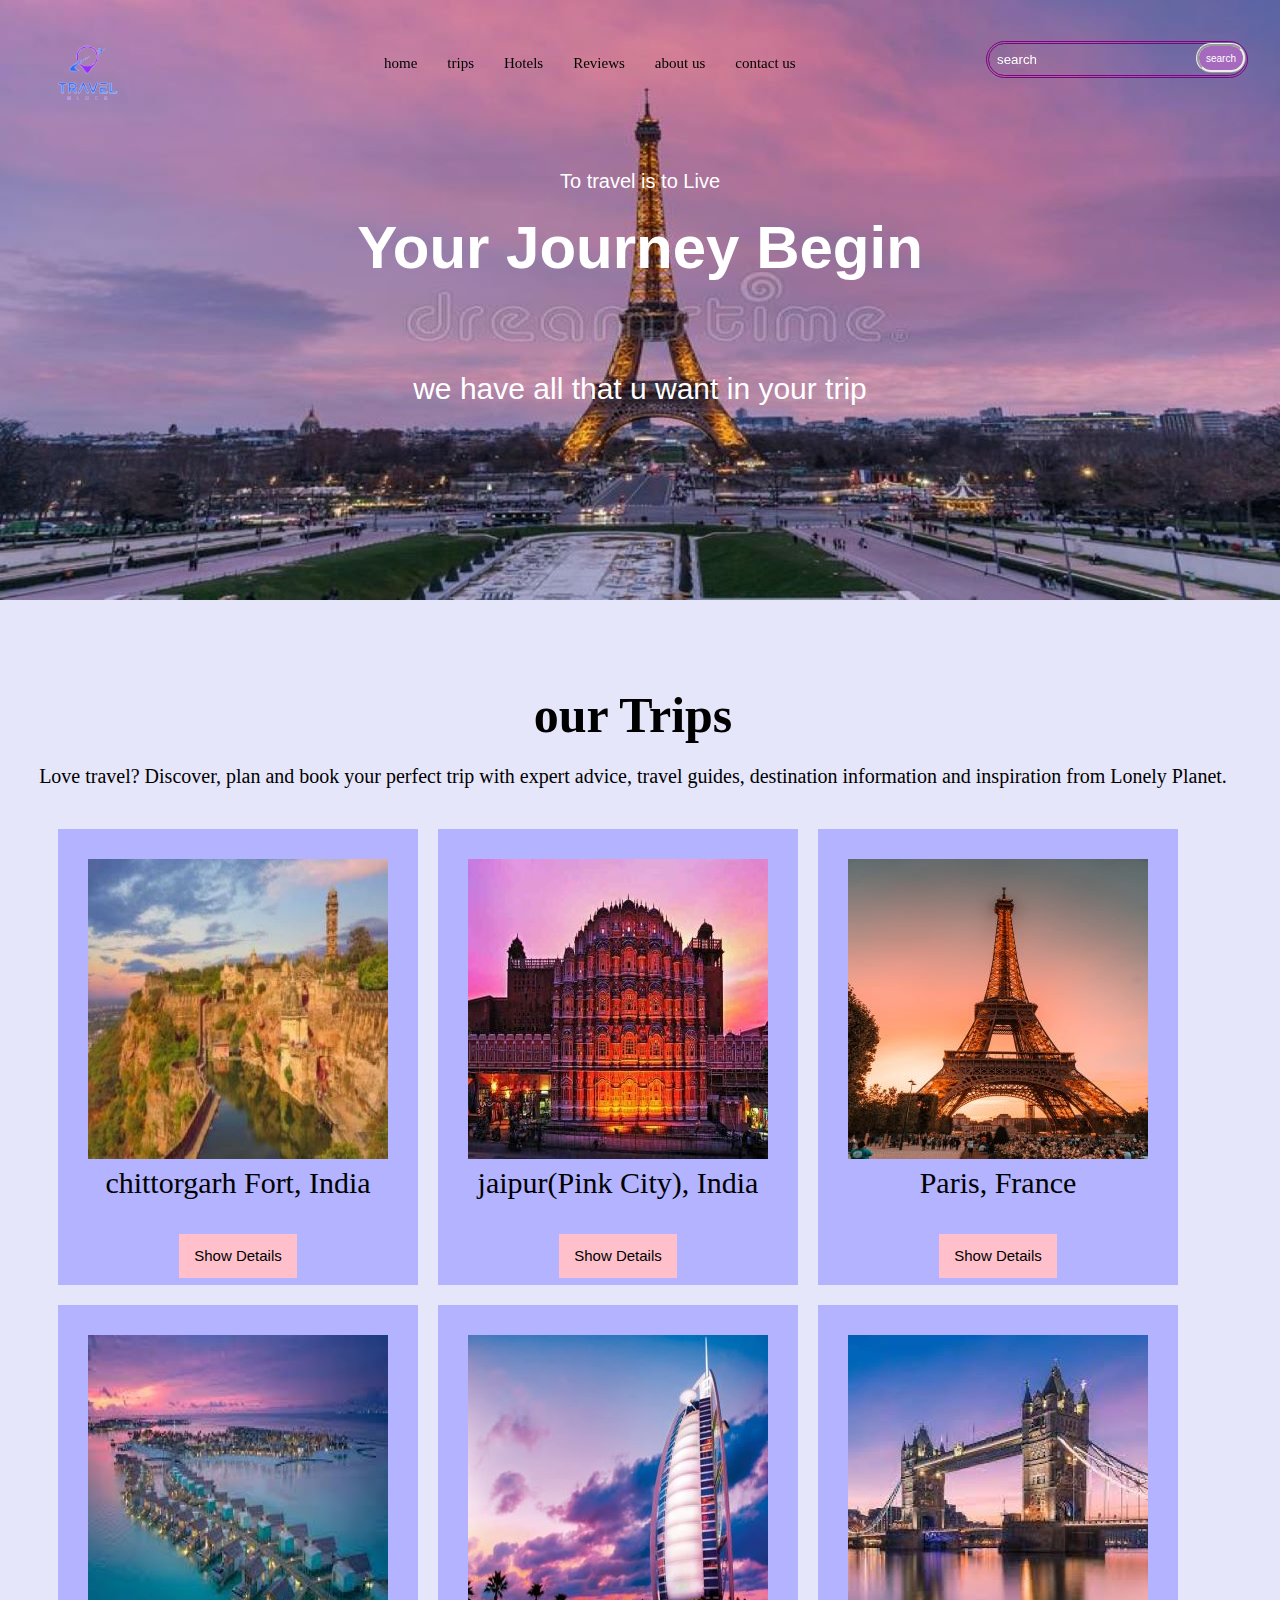
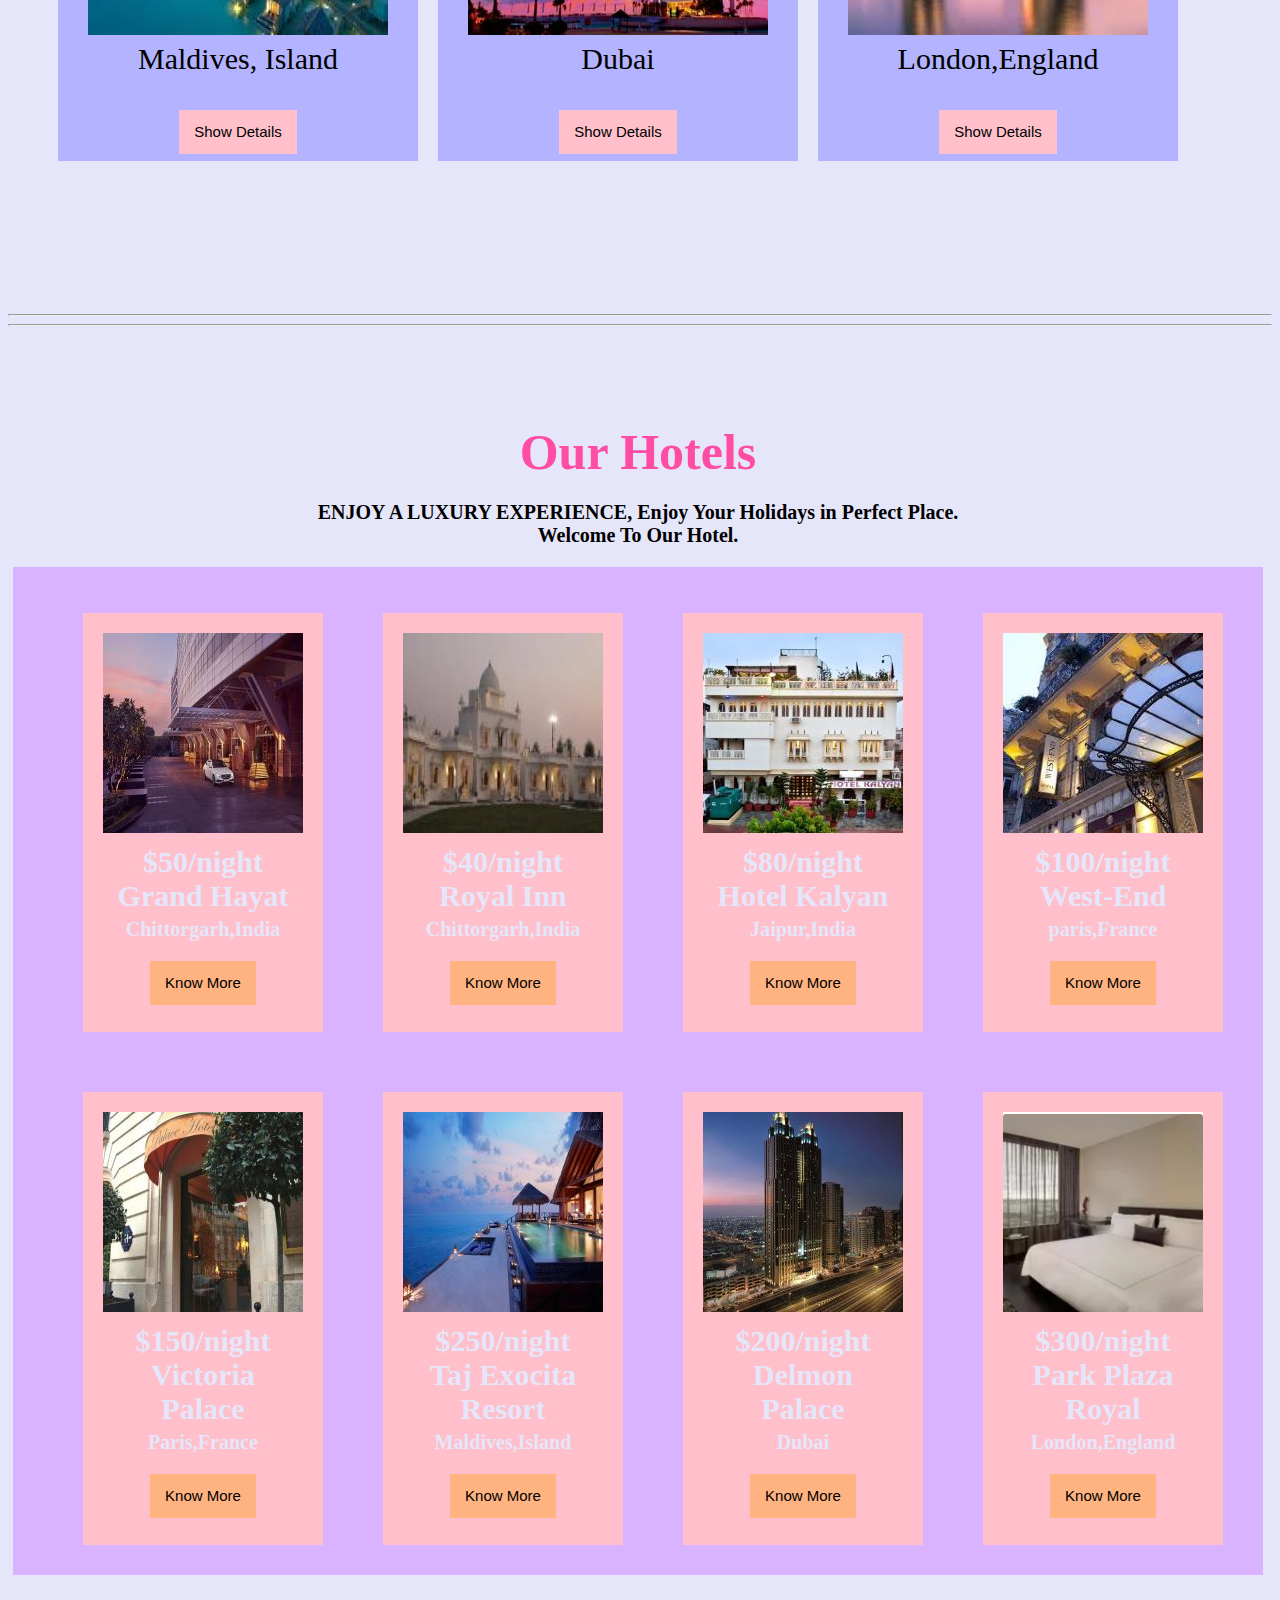
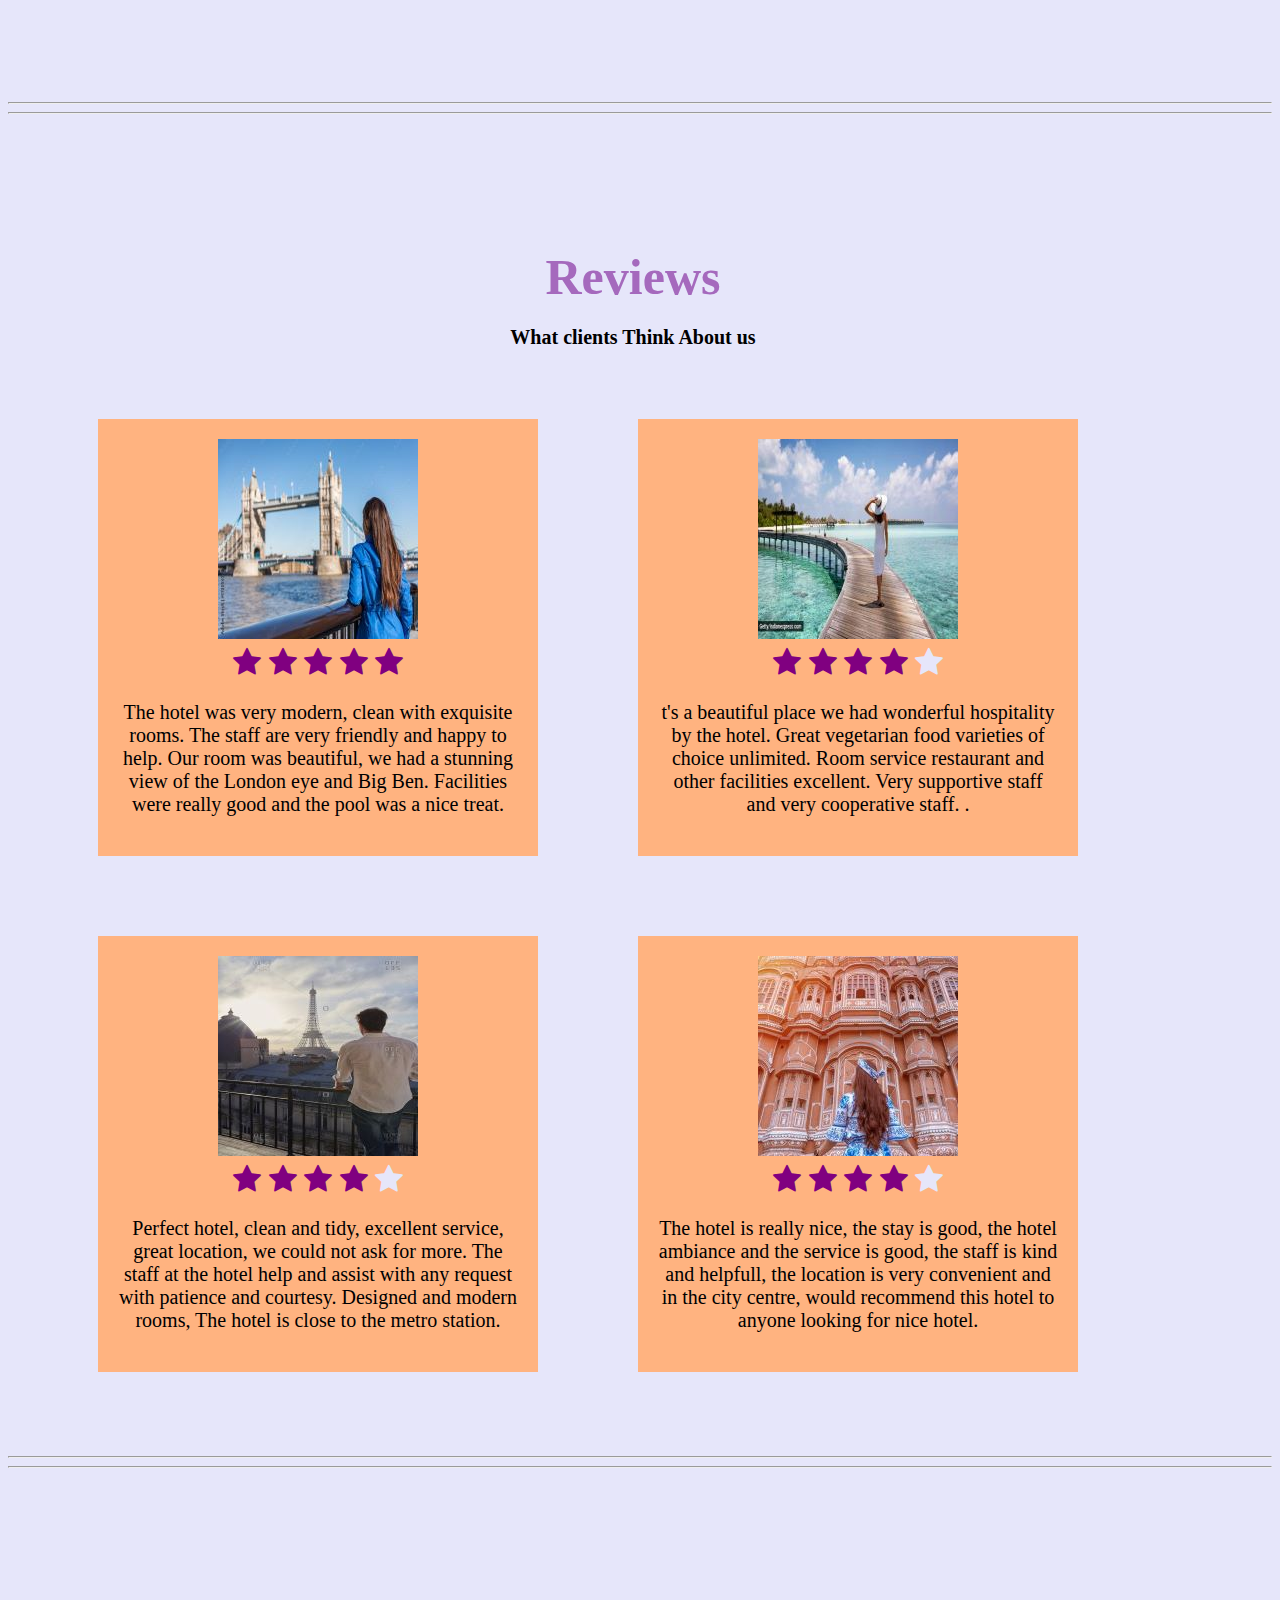
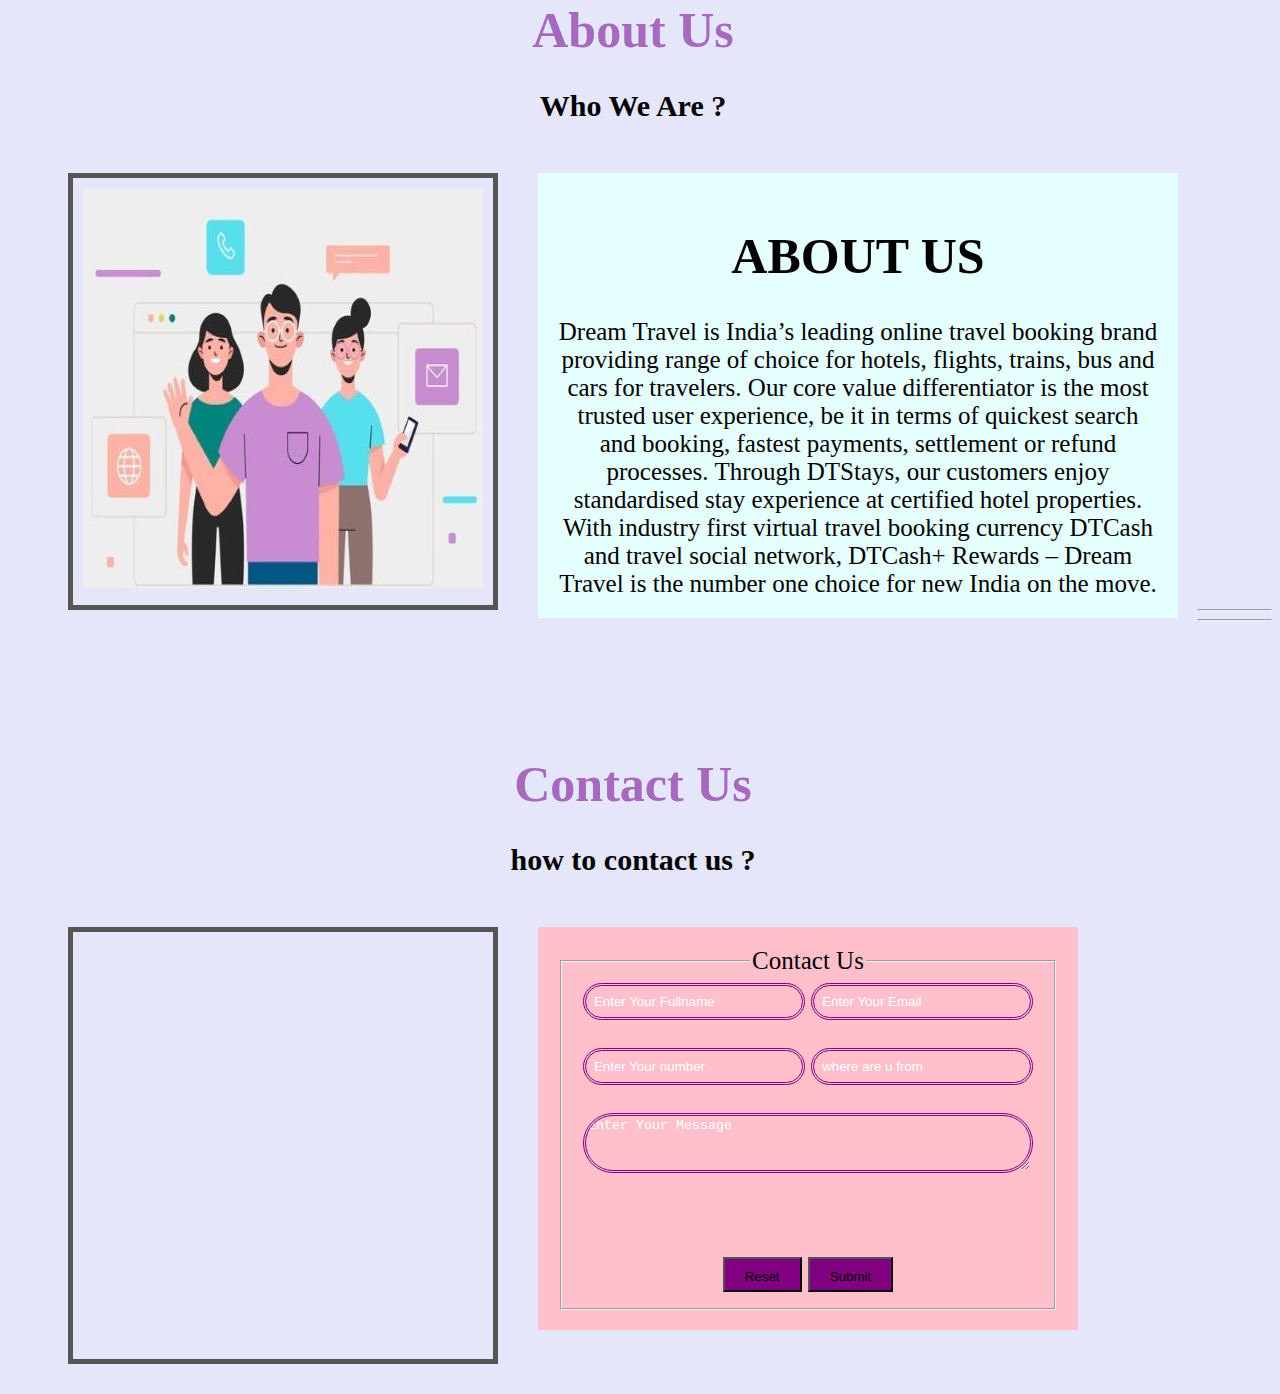
<file: project/index.html>
<!DOCTYPE html>
<html>
<head>
	<title>this is tour and travel website..!</title>
	<link rel="stylesheet" type="text/css" href="style.css">
	<link rel="stylesheet" href="https://cdnjs.cloudflare.com/ajax/libs/font-awesome/4.7.0/css/font-awesome.min.css">
</head>
<body >
	<header>
		<ul>
			<li class="img"><img src="images/travel_logo.png"></li>
			<li><a href="#home">home</a></li>
			<li><a href="#trips">trips</a></li>
			<li><a href="#hotels">Hotels</a></li>
			<li><a href="#review">Reviews</a></li>
			<li><a href="#about">about us</a></li>
			<li><a href="#contact">contact us</a></li>
		</ul>
		<form action="">
            <div class="button">
            	<input type="text" placeholder="search">
            	<button style="position: absolute; right: -4px">search</button>
            </div>
        </form>	
	</header>

<section class="home" id="home">
	<div>
	    <p class="p1" style="padding: 150px 0 0 0; font-size: 20px" >To travel is to Live</p>
	    <h1 class="p1" style="font-size: 60px; margin: 20px">Your Journey Begin</h1>
	    <p class="p1" style="padding-top: 60px; font-size: 30px">we have all that u want in your trip</p>
    </div>
</section>


<section class="trips" id="trips">

    <h1 class="heading"> our <span>Trips</span> </h1>
    <p>Love travel? Discover, plan and book your perfect trip with expert advice, travel guides, destination information and inspiration from Lonely Planet.</p>

    <div class="box-container">

        <div class="box">
        	<ul>
                <li class="img1"><img src="images/trips1.jpg"><br>chittorgarh Fort, India<br><br>
                	<button type="button"><a href="">Show Details</a></button>
                </li>

                <li class="img1"><img src="images/trips2.jpg"><br>jaipur(Pink City), India<br><br>
                	<button type="button"><a href="">Show Details</a></button>
                </li>

                <li class="img1"><img src="images/trips3.jpg"><br>Paris, France<br><br>
                	<button type="button"><a href="">Show Details</a></button>
                </li>

                <li class="img1"><img src="images/trips4.jpg"><br>Maldives, Island<br><br>
                	<button type="button"><a href="">Show Details</a></button>
                </li>

                <li class="img1"><img src="images/trips5.jpg"><br>Dubai<br><br>
                	<button type="button"><a href="">Show Details</a></button>
                </li>

                <li class="img1"><img src="images/trips6.jpg"><br>London,England<br><br>
                	<button type="button"><a href="">Show Details</a></button>
                </li>

    </div>

</section>
<hr><hr>
<section class="hotels" id="hotels">
	<h1 class="heading1">Our <span>Hotels</span></h1>
	<p><strong>ENJOY A LUXURY EXPERIENCE, Enjoy Your Holidays in Perfect Place. <br> Welcome To Our Hotel.</strong></p>
	<div class="box-container1">

        <div class="hotelbox">
        	<ul>
                <li class="image2" >
                	<img src="images/hotel1.jpg" >
                	<h4 class="head" style="margin: 5px;">$50/night<br>Grand Hayat</h4>
                	<h6>Chittorgarh,India</h6>
                	<button type="button"><a href=""> Know More</a></button>
                </li>

                <li class="image2" >
                	<img src="images/hotel2.jpg" >
                	<h4 class="head" style="margin: 5px;">$40/night<br>Royal Inn</h4>
                	<h6>Chittorgarh,India</h6>
                	<button type="button"><a href=""> Know More</a></button>
                </li>

                <li class="image2" >
                	<img src="images/hotel3.jpg" >
                	<h4 class="head" style="margin: 5px;">$80/night<br>Hotel Kalyan</h4>
                	<h6>Jaipur,India</h6>
                	<button type="button"><a href=""> Know More</a></button>
                </li>

                <li class="image2" >
                	<img src="images/hotel4.jpg" >
                	<h4 class="head" style="margin: 5px;">$100/night<br>West-End</h4>
                	<h6>paris,France</h6>
                	<button type="button"><a href=""> Know More</a></button>
                </li>

                <li class="image2" >
                	<img src="images/hotel5.jpg" >
                	<h4 class="head" style="margin: 5px;">$150/night<br>Victoria Palace</h4>
                	<h6>Paris,France</h6>
                	<button type="button"><a href=""> Know More</a></button>
                </li>

                <li class="image2" >
                	<img src="images/hotel6.jpg" >
                	<h4 class="head" style="margin: 5px;">$250/night<br>Taj Exocita Resort</h4>
                	<h6>Maldives,Island</h6>
                	<button type="button"><a href=""> Know More</a></button>
                </li>

                 <li class="image2" >
                	<img src="images/hotel7.jpg" >
                	<h4 class="head" style="margin: 5px;">$200/night<br>Delmon Palace</h4>
                	<h6>Dubai</h6>
                	<button type="button"><a href=""> Know More</a></button>
                </li>

                 <li class="image2" >
                	<img src="images/hotel8.png" >
                	<h4 class="head" style="margin: 5px;">$300/night<br>Park Plaza Royal</h4>
                	<h6>London,England</h6>
                	<button type="button"><a href=""> Know More</a></button>
                </li>
                  
            </ul>

        </div>

    </div>
</section>
<hr><hr>
<section class="review" id="review">
	<h1 class="header">Reviews</h1>
	<p><strong>What clients Think About us</strong></p>
	<div class="box-container2">
		<div class="reviewbox">
			<ul>
				<li class="img3">
					<img src="images/person1.jpg">
					<br>
					<span class="fa fa-star checked"></span>
					<span class="fa fa-star checked"></span>
					<span class="fa fa-star checked"></span>
					<span class="fa fa-star checked"></span>
					<span class="fa fa-star checked"></span>
					<p>The hotel was very modern, clean with exquisite rooms. The staff are very friendly and happy to help. Our room was beautiful, we had a stunning view of the London eye and Big Ben. Facilities were really good and the pool was a nice treat.  </p>
				</li>

				<li class="img3">
					<img src="images/person2.jpg">
					<br>
					<span class="fa fa-star checked"></span>
					<span class="fa fa-star checked"></span>
					<span class="fa fa-star checked"></span>
					<span class="fa fa-star checked"></span>
					<span class="fa fa-star"></span>
					<p>t's a beautiful place we had wonderful hospitality by the hotel. Great vegetarian food varieties of choice unlimited. Room service restaurant and other facilities excellent. Very supportive staff and very cooperative staff. .  </p>
				</li>

				<li class="img3">
					<img src="images/person3.jpg">
					<br>
					<span class="fa fa-star checked"></span>
					<span class="fa fa-star checked"></span>
					<span class="fa fa-star checked"></span>
					<span class="fa fa-star checked"></span>
					<span class="fa fa-star"></span>
					<p>Perfect hotel, clean and tidy, excellent service, great location, we could not ask for more. The staff at the hotel help and assist with any request with patience and courtesy. Designed and modern rooms, The hotel is close to the metro station. </p>
				</li>

				<li class="img3">
					<img src="images/person4.jpg">
					<br>
					<span class="fa fa-star checked"></span>
					<span class="fa fa-star checked"></span>
					<span class="fa fa-star checked"></span>
					<span class="fa fa-star checked"></span>
					<span class="fa fa-star"></span>
					<p>The hotel is really nice, the stay is good, the hotel ambiance and the service is good, the staff is kind and helpfull, the location is very convenient and in the city centre, would recommend this hotel to anyone looking for nice hotel.</p>
				</li>
			</ul>
		</div>
	</div>
</section>
<hr>
<hr>

<section class="about" id="about">
	<h1 class="header1">About Us</h1>
	<p><strong> Who We Are ?</strong></p>
	<div class="box-container3">
		<div class="aboutbox">
			<ul>
				<li class="img4">
					<img src="images/about.jpg">
					<br>
				</li>
				<li class="p2">
					<h1>ABOUT US</h1>
					Dream Travel is India’s leading online travel booking brand providing range of choice for hotels, flights, trains, bus and cars for travelers. Our core value differentiator is the most trusted user experience, be it in terms of quickest search and booking, fastest payments, settlement or refund processes. Through DTStays, our customers enjoy standardised stay experience at certified hotel properties. With industry first virtual travel booking currency DTCash and travel social network, DTCash+ Rewards – Dream Travel is the number one choice for new India on the move.
				</li>

				
			</ul>
		</div>
	</div>
</section>
<hr><hr>

<section class="contact" id="contact">
	<h1 class="header3">Contact Us</h1>
	<p><strong> how to contact us ?</strong></p>
	<div class="box-container4">
		<div class="contactbox">
			<ul>
				<li class="img4">
					<iframe src="https://www.google.com/maps/embed?pb=!1m18!1m12!1m3!1d482632.8035770961!2d72.6009788537384!3d19.08268809627086!2m3!1f0!2f0!3f0!3m2!1i1024!2i768!4f13.1!3m3!1m2!1s0x3be7c6306644edc1%3A0x5da4ed8f8d648c69!2sMumbai%2C%20Maharashtra!5e0!3m2!1sen!2sin!4v1640632952638!5m2!1sen!2sin" width="400" height="400" style="border:0;" allowfullscreen="" ></iframe>
					<br>
				</li>
				<li >
					<form class="form">
						<fieldset>
                             <legend>Contact Us</legend>

                                <input class="input" type="text" name="fullname" placeholder="Enter Your Fullname">
               
                                <input class="input" type="Email" name="Email" placeholder="Enter Your Email"><br><br>
                                <input class="input" type="tel" name="number" placeholder="Enter Your number">
                                <input class="input" type="text" name="place" placeholder="where are u from"><br><br>
               
                                <textarea  placeholder="Enter Your Message"></textarea><br><br><br><br>
                                <input  type="reset" name="reset" style="background-color: purple; padding:10px 20px 10px 20px; height: 35px;">
                                <input  type="submit" name="Submit" style="background-color: purple; padding:10px 20px 10px 20px; height: 35px;">   

                        </fieldset>
					</form>
					
				</li>

				
			</ul>
		</div>
	</div>
</section>

</body>
</html>
</file>
<file: project/style.css>
/*home css starts*/
body{
	background-image: url("images/home.jpg");
	background-color: lavender;
	background-repeat: no-repeat;
	background-size: auto;
}
header{
	overflow: hidden;
	position: fixed;
	padding: 5px 10px;
	height: 70px;
	width: 1230px;
}
li{
	float: left;
	display: inline-block;
}
li a{
     float: left;
     color: black;
     text-align: center;
     padding: 12px 15px;
     text-decoration: none;
     font-size: 15px;
     line-height: 20px;
     border-radius: 4px;

    
}
.img{
	padding-right: 250px;
	

}
li a:hover {
	background-color: #A569BD ;
	color: white;
}
form{
	text-align: right;
}
form input[type="text" i] {
    padding: 8px;
    width: 240px;
    background-color: transparent;
    color: white;
    border:double;
    border-color: purple;
    border-radius: 50px;

}
form button{

	float: right;
  padding: 1px;
  margin-top: 2px;
  margin-right: 16px;
  background: #ddd;
  font-size: 10px;
  border: none;
  cursor: pointer;
  width: 50px;
  height: 30px;
  background-color:#A569BD;
  color: white;
  border-radius: 50px;
  border:ridge;
}
::-webkit-input-placeholder {
    color:white;
}

::-moz-placeholder {
    color:white;
}

::-ms-placeholder {
    color:white;
}

::placeholder {
    color:white;
}
.home .p1{
	
	text-align: center;
	color: white;
    font-family: t, Helvetica, sans-serif;
    
}
/*home css end*/

/*trips css starts*/
.trips{
	margin-top: 200px;
	color: black;
	position: all;
	height: 1300px;
	width: 1250px;
	background-repeat: no-repeat;
}

.div1{
	
}
.trips .heading{

	padding-top: 80px;
	font-size: 50px;
	text-align: center;
	margin-bottom: 20px;
}
.trips p{
	padding: .5px 0 10px 0;
	font-size: 20px;
	text-align: center;
	margin: 5px;
	color: black;
}
.trips .box-container{
    display: grid;
    

}


.trips .box-container .box .img1{
	float: left;
	display: inline-block;
	padding: 30px;
	padding-bottom: 0;
	text-align: center;
	font-size: 30px;
	margin: 10px;
	background-color: #b3b3ff;
}
.trips .box-container .box .img1:hover{
	background-image: linear-gradient(to left,#A569BD,#ffb380,pink) ;
	color: white;
}

.trips .box-container .box .img1 button{
	background-color: pink;
	padding: 0 0 0 0;
	border:none;
}



/*trips css end*/

/*hotels css starts*/

.hotels{
	
	
	height: 1350px;
	width: 1250px;
    color: white;
    padding: 5PX;
    background-repeat: no-repeat;
    position: all;
}
.hotels .heading1{
	padding-top: 50px;
	font-size: 50px;
	text-align: center;
	color: #ff4da6;
	margin-bottom: 10px;

}

.hotels p{
	font-size: 20px;
	text-align: center;
	padding-top: .5px;
	color: black;
}
.hotels .box-container1{
	display: grid;
	background-color: #d9b3ff;
}
.hotels .box-container1 .hotelbox {
	float: left;
}
.hotels .box-container1 .hotelbox .image2{
	float: left;
	display: inline-block;
	padding: 20px;
	text-align: center;
	font-size: 30px;
	margin: 30px;
	background-color: pink;
	width: 200px;
   color: lavender;
}
.hotels .box-container1 .hotelbox .image2 .head{
	
}
.hotels .box-container1 .hotelbox .image2 button{
	background-color: #ffb380;
	padding: 0 0 0 0;
	border:none;
	
}
.hotels .box-container1 .hotelbox .image2 h6{
	margin: 5px 5px 20px 5px;
}
.hotels .box-container1 .hotelbox .image2:hover{
	background-image: linear-gradient(to left,#A569BD,#ffb380,pink) ;
	color: white;
}

/*review css start*/

.review{
	/*margin-top: 200px;*/
	color: black;
	position: all;
	height: 1300px;
	width: 1250px;
	background-repeat: no-repeat;
    }
.review .header{
	padding-top: 100px;
	font-size: 50px;
	text-align: center;
	color: #A569BD;
	margin-bottom: 10px;
}

.review p{
	font-size: 20px;
	text-align: center;
	padding-top: .5px;
	color: black;
}

.review .box-container2{
    }

.review .box-container2 .reviewbox .img3{
	float: left;
	display: inline-block;
	padding: 20px;
	text-align: center;
	font-size: 30px;
	margin: 50px;
	margin-bottom: 30px;
	background-color: #ffb380;
	width: 400px;
   color: lavender;
   
}

.review .box-container2 .reviewbox .checked{
  color: purple;
}

.review .box-container2 .reviewbox .img3:hover{
	background-color: #ffffb3;
}
/*review css end*/

/*about us css start*/
.about{
	color: black;
	position: all;
	height: 700px;
	width: 1250px;
	background-repeat: no-repeat;
}

.about .header1{
	padding-top: 100px;
	font-size: 50px;
	text-align: center;
	color: #A569BD;
	margin-bottom: 10px;
}

.about p{
	text-align: center;
	font-size: 30px;
}
.about .box-container3 .aboutbox .img4{
	float: left;
	display: inline-block;
	padding: 10px;
	text-align: center;
	font-size: 30px;
	margin: 20px;
	margin-bottom: 30px;
	border-style: double;
	border: 5px solid #555;
	width: 400px;
   color: lavender;
}
.about .box-container3 .aboutbox .p2{
	float: left;
	display: inline-block;
	padding: 20px;
	text-align: center;
	font-size: 25px;
	margin: 20px;
	margin-bottom: 30px;
	background-color: #e6ffff;
	width: 600px;
   color: black;
}
/*about us css end*/

/*contact us css start*/

.contact{
	color: black;
	position: all;
	height: 700px;
	width: 1250px;
	background-repeat: no-repeat;
}

.contact .header3{
	padding-top: 100px;
	font-size: 50px;
	text-align: center;
	color: #A569BD;
	margin-bottom: 10px;
}

.contact p{
	text-align: center;
	font-size: 30px;
}
.contact .box-container4 .contactbox .img4{
	float: left;
	display: inline-block;
	padding: 10px;
	text-align: center;
	font-size: 30px;
	margin: 20px;
	margin-bottom: 30px;
	border-style: double;
	border: 5px solid #555;
	width: 400px;
   color: lavender;
}
.contact .box-container4 .contactbox .form{
	float: left;
	display: inline-block;
	padding: 20px;
	text-align: center;
	font-size: 25px;
	margin: 20px;
	margin-bottom: 30px;
	background-color: pink;
	width: 500px;

   color: black;
}

.contact .box-container4 .contactbox .form .input{
	padding: 8px;
    width: 200px;
    background-color: transparent;
    color: black;
    border:double;
    border-color: purple;
    border-radius: 50px;
}

.contact .box-container4 .contactbox .form textarea{
    vertical-align: middle; 
    width: 440px;
    height: 50px;
    background-color: pink; 
    border:double;
    border-color: purple;
    border-radius: 50px;

}
</file>
